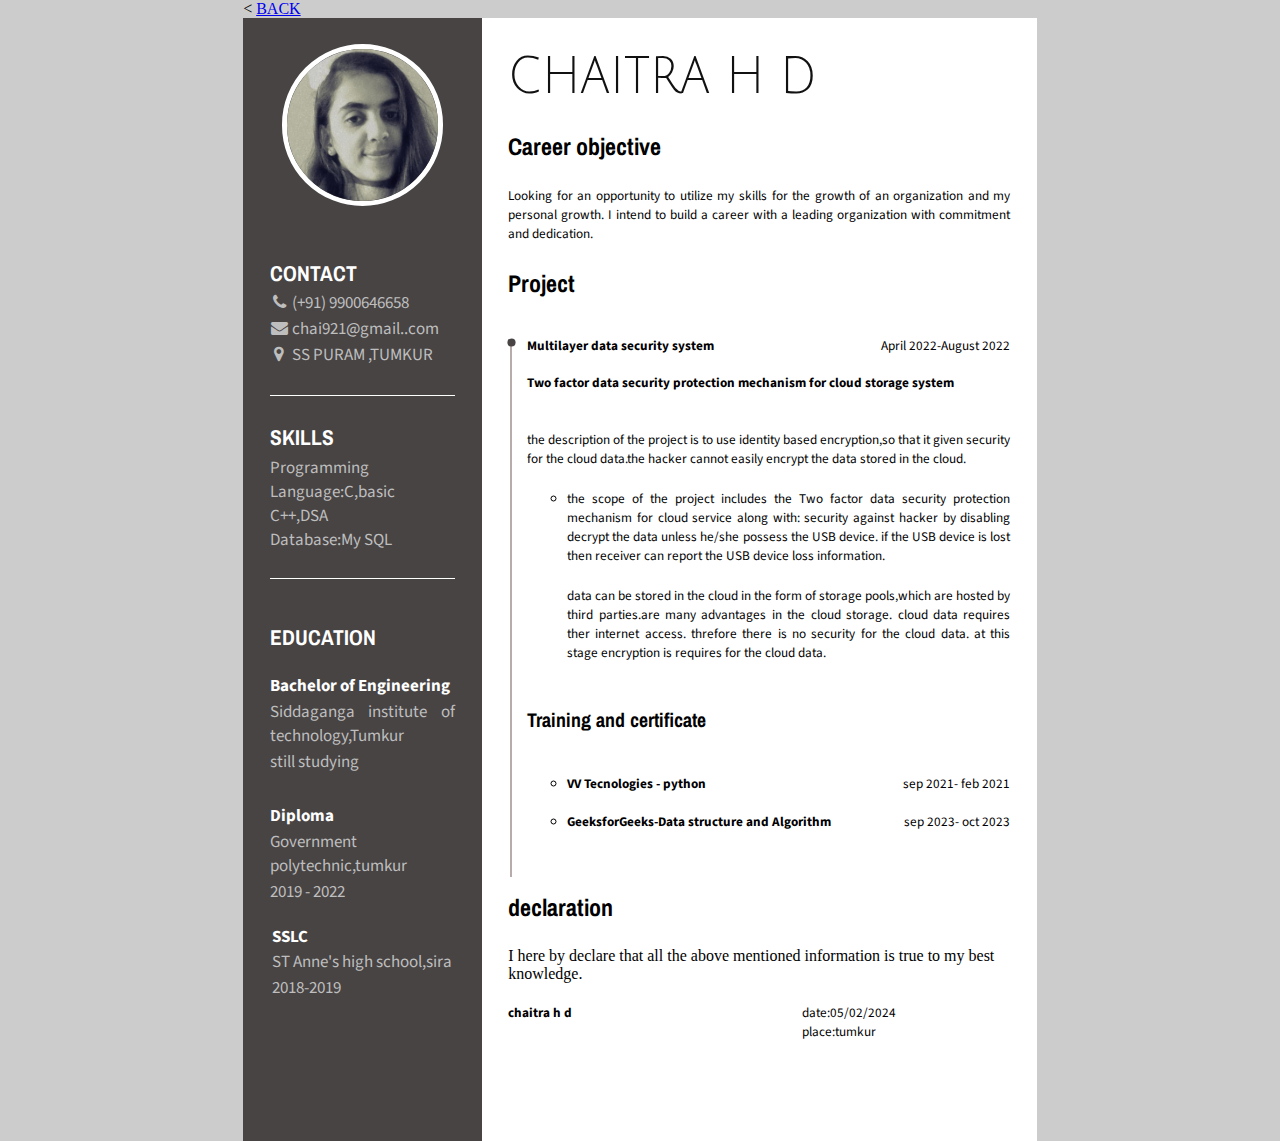
<file: resume.html>
<<!DOCTYPE html>
<html>
<head>
  <link href="https://maxcdn.bootstrapcdn.com/font-awesome/4.2.0/css/font-awesome.min.css" rel="stylesheet">
  <link rel="preconnect" href="https://fonts.googleapis.com">
  <link rel="preconnect" href="https://fonts.gstatic.com" crossorigin>
  <link href="https://fonts.googleapis.com/css2?family=Archivo+Narrow&family=Julius+Sans+One&family=Open+Sans&family=Source+Sans+Pro&display=swap" rel="stylesheet">
  <link rel="stylesheet" href="resume.css">
</head>
<body>
  <a href="index3.html">BACK</a>
  <page size="A4">
    <div class="container">
      <div class="leftPanel">
        <img src="chai.jpg"/>
        <div class="details">
          <div class="item bottomLineSeparator">
            <h2>
              CONTACT
            </h2>
            <div class="smallText">
              <p>
                <i class="fa fa-phone contactIcon" aria-hidden="true"></i>
                (+91) 9900646658
              </p>
              <p>
                <i class="fa fa-envelope contactIcon" aria-hidden="true"></i>
                <a href="mailto:chai921@gmail.com">
                  chai921@gmail..com
                </a>
              </p>
              <p>
                <i class="fa fa-map-marker contactIcon" aria-hidden="true"></i>
                SS PURAM ,TUMKUR
              </p>
              
            </div>
          </div>
          <div class="item bottomLineSeparator">
            <h2>
              SKILLS
            </h2>
            <div class="smallText">
              <div class="skill">
                <div>
                  <span>Programming Language:C,basic C++,DSA

                  </span>
                </div>
                </div>
                
              <div class="skill">
                <div>
                  <span>Database:My SQL

                  </span>
                
                </div>
                
              </div>

             

            </div>
          </div><br>
          <div class="item">
            <h2>
              EDUCATION
            </h2></br>
            <div class="smallText">
              <p class="bolded white">
                Bachelor of Engineering
              </p>
              <p>
                Siddaganga institute of technology,Tumkur
              </p>
              <p>
                still studying
              </p>
            </div>
          </div>
          <div class="smallText">
            <p class="bolded white">
              Diploma
            </p>
            <p>
              Government polytechnic,tumkur
            </p>
            <p>
              2019 - 2022
            </p>
          </div>
        </div>
        <br>
        <div class="smallText">
          <p class="bolded white">
            SSLC
          </p>
          <p>
            ST Anne's high school,sira
          </p>
          <p>
            2018-2019
          </p>
        </br>
        </div>
      </div>
        
      <div class="rightPanel">
        <div>
          <h1>
            Chaitra H D
          </h1>
          
        </div>
        <br>
        <div>
          <h2>
            Career objective
          </h2>
        </br>
          <div class="smallText">
            <p>
            
            Looking for an opportunity to utilize my skills for the growth of an organization and my personal growth. I intend to build a career with 
            a leading organization with commitment and dedication. 
            
            
            </p>
          </div>
        </div>
        <br>
        <div class="PROJECT">
          <h2>
            Project
          </h2>
        </br>
          <ul>
            <li>
              <div class="jobPosition">
                <span class="bolded">
                 Multilayer data security system
                </span>
                <span>
                  April 2022-August 2022
                </span>
              </div>
              <br>
              <div class="projectName bolded">
                <span>
                  Two factor data security protection mechanism for cloud storage system
                </span>
              </div>
            </br>
              <br>
              <div class="smallText">
                <p>
                  the description of the project is to use identity based encryption,so that it given security for the cloud data.the hacker cannot easily encrypt the data stored in the cloud.
                </p>
              </br>
                <ul>
                  <li>
                    the scope of the project includes the  Two factor data security protection mechanism for cloud service along with:
                    security against hacker by disabling decrypt the data unless he/she possess the USB device.
                    if the USB device is lost then receiver can report the USB device loss information.
                    
                    <p>
                      <br>
                      data can be stored in the cloud in the form of storage pools,which  are hosted by third parties.are many advantages in the cloud storage.
                      cloud data requires ther internet access. 
                      threfore there is no security for the cloud data. at this stage encryption is requires for the cloud data.
                      
                    </p>
                  </span>
                
                </ul>
              </br>
              
                <br>
                <div class="INTERNSHIP">
                  <h2>
                    Training and certificate
                  </h2>
                </br>
                <br>
                  <ul>
                    <li>
                      <div class="jobPosition">
                        <span class="bolded">
                          VV Tecnologies - python
                          
                        </span>
                      
                        <span>
                          sep 2021- feb 2021
                        </span>
                      </ul>
                    <br>
                        <ul>
                          <li>
                            <div class="jobPosition">
                              <span class="bolded">
                                GeeksforGeeks-Data structure and Algorithm
                                
                              </span>
                              <span>
                                sep 2023- oct 2023
                              </span>
                           
                            </ul>
                          </br>
                      
              </div>
            </li>
            <br>
            <div class="Declaration">
              <h2>
                declaration
              </h2>
            </br>
              
              <p>
                I here by declare that all the above mentioned information is true  to my best knowledge.
              </p>
            
             <br>
                <li>
                  <div class="jobPosition">
                    <span class="bolded">
                      chaitra h d
                    </span>
                  </br>
                    <br>
                    <span>
                     date:05/02/2024</br>
                     place:tumkur
                    </span>
                 
                 
                </br>
            


            
        </div>
      </div>
    </div>
  </page>
    
</body>
</html>
</file>
<file: resume.css>
/* Fonts */

/* Family */
h1 { 
    font-family: 'Julius Sans One', sans-serif;
  }
  
  h2 { /* Contact, Skills, Education, About me, Work Experience */
    font-family: 'Archivo Narrow', sans-serif;
  }
  
  h3 { /* Accountant */
    font-family: 'Open Sans', sans-serif;
  }
  
  .jobPosition span, 
  .projectName span {
    font-family: 'Source Sans Pro', sans-serif;
  }
  
  .upperCase {
    text-transform: uppercase; 
  }
  
  .smallText, 
  .smallText span, 
  .smallText p, 
  .smallText a {
    font-family: 'Source Sans Pro', sans-serif;
    text-align: justify;
  }
  
  /* End Family */
  
  /* Colors */
  h1 { 
    color: #111; 
  }
  
  .leftPanel, 
  .leftPanel a {
    color: #bebebe;
    text-decoration: none;
  }
  
  .leftPanel h2 {
    color: white;
  }
  
  /* End Colors */
  
  /* Sizes */
  h1 { 
    font-weight: 300; 
    font-size: 1.2cm;
    transform:scale(1,1.15); 
    margin-bottom: 0.2cm;
    margin-top: 0.2cm;
    text-transform: uppercase; 
  }
  
  h2 {
    margin-top: 0.1cm;
    margin-bottom: 0.1cm;
  }
  
  .leftPanel, 
  .leftPanel a {
    font-size: 0.38cm;
  }
  
  .projectName span, 
  .jobPosition span {
    font-size: 0.35cm;
  }
  
  .smallText, 
  .smallText span, 
  .smallText p, 
  .smallText a {
    font-size: 0.35cm;
  }
  
  .leftPanel .smallText, 
  .leftPanel .smallText, 
  .leftPanel .smallText span, 
  .leftPanel .smallText p, 
  .smallText a {
    font-size: 0.45cm;
  }
  
  .contactIcon {
    width: 0.5cm;
    text-align: center;
  }
  
  p {
    margin-top: 0.05cm;
    margin-bottom: 0.05cm;
  }
  /* End Sizes */
  
  .bolded {
    font-weight: bold;
  }
  
  .white {
    color: white;
  }
  /* End Fonts */
  
  /* Layout */
  body {
    background: rgb(204,204,204); 
    width: 21cm;
    height: 29.7cm;
    margin: 0 auto;
  }
  
  /* Printing */
  page {
    background: white;
    display: block;
    margin: 0 auto;
    margin-bottom: 0.5cm;
  }
  
  page[size="A4"] {  
    width: 21cm;
    height: 29.7cm; 
  }
  
  @page {
     size: 21cm 29.7cm;
     padding: 0;
     margin: 0mm;
     border: none;
     border-collapse: collapse;
  }
  /* End Printing */
  
  .container {
    display: flex;
    flex-direction: row;
    width: 100%;
    height: 100%;
  }
  
  .leftPanel {
    width: 27%;
    background-color: #484444;
    padding: 0.7cm;
    display: flex;
    flex-direction: column;
    align-items: center;
  }
  
  .rightPanel {
    width: 73%;
    padding: 0.7cm;
  }
  
  .leftPanel img {
    width: 4cm;
    height: 4cm;
    margin-bottom: 0.7cm;
    border-radius: 50%;
    border: 0.15cm solid white;
    object-fit: cover;
    object-position: 50% 50%;
  }
  
  .leftPanel .details {
    width: 100%;
    display: flex;
    flex-direction: column;
  }
  
  .skill {
    display: flex;
    flex-direction: row;
    justify-content: space-between;
  }
  
  .bottomLineSeparator {
    border-bottom: 0.05cm solid white;
  }
  
  
  
  .PROJECT>ul {
    list-style-type: none;
    padding-left: 0;
  }
  
  .PROJECT>ul>li {
    position: relative;
    margin: 0;
    padding-bottom: 0.5cm;
    padding-left: 0.5cm;
  }
  .PROJECT>ul>li:before {
    background-color: #b8abab;
    width: 0.05cm;
    content: '';
    position: absolute;
    top: 0.1cm;
    bottom: -0.2cm; /* change this after border removal */
    left: 0.05cm;
  }
  
  .PROJECT>ul>li::after {
    content: '';
    position: absolute;
    background-image: url("data:image/svg+xml,%3Csvg xmlns='http://www.w3.org/2000/svg' aria-hidden='true' viewBox='0 0 32 32' focusable='false'%3E%3Ccircle stroke='none' fill='%23484444' cx='16' cy='16' r='10'%3E%3C/circle%3E%3C/svg%3E");
    background-repeat: no-repeat;
    background-size: contain;
    left: -0.09cm;
    top: 0;
    width: 0.35cm;
    height: 0.35cm;
  }
  
  .jobPosition {
    display: flex;
    flex-direction: row;
    justify-content: space-between;
  }
  
  .item {
    padding-bottom: 0.7cm;
    padding-top: 0.7cm;
  }
  
  .item h2{
    margin-top: 0;
  }
  
  .lastParagrafNoMarginBottom {
    margin-bottom: 0;
  }
  
 
  
  /*End Layout*/
</file>
